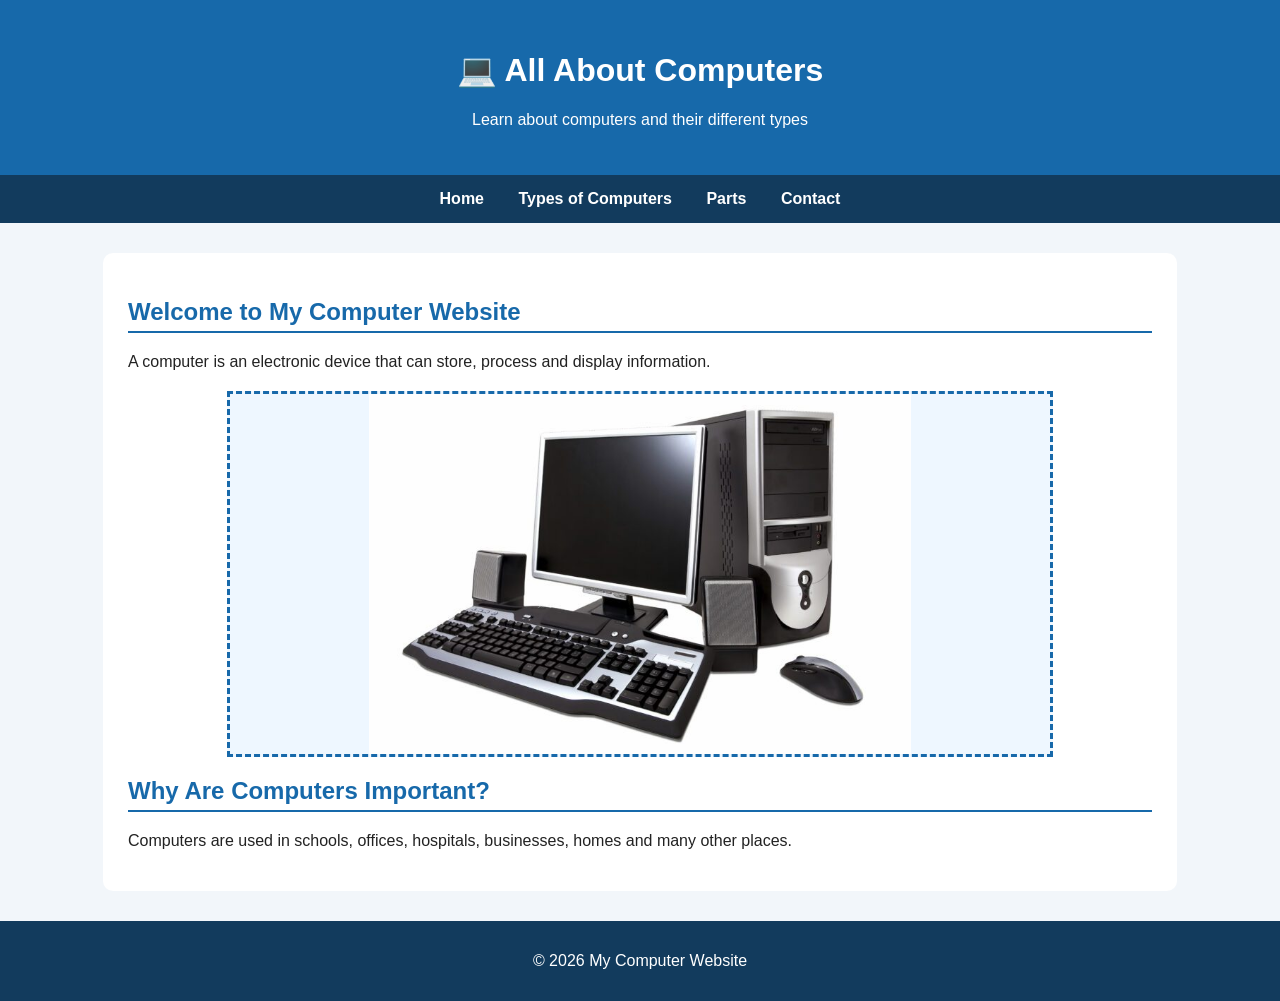
<file: index.html>
<!doctype html>
<html>
  <head>
    <title>Computers</title>
    <link rel="stylesheet" href="style.css" />
  </head>

  <body>
    <header>
      <h1>💻 All About Computers</h1>
      <p>Learn about computers and their different types</p>
    </header>

    <nav>
      <a href="index.html">Home</a>
      <a href="types.html">Types of Computers</a>
      <a href="parts.html">Parts</a>
      <a href="contact.html">Contact</a>
    </nav>

    <main>
      <h2>Welcome to My Computer Website</h2>

      <p>
        A computer is an electronic device that can store, process and display
        information.
      </p>

      <!-- PHOTO PLACE -->
      <div class="photo-box">
        <img src="images/computer.jpg" alt="Computer" />
      </div>

      <h2>Why Are Computers Important?</h2>

      <p>
        Computers are used in schools, offices, hospitals, businesses, homes and
        many other places.
      </p>
    </main>

    <footer>
      <p>© 2026 My Computer Website</p>
    </footer>
  </body>
</html>
</file>
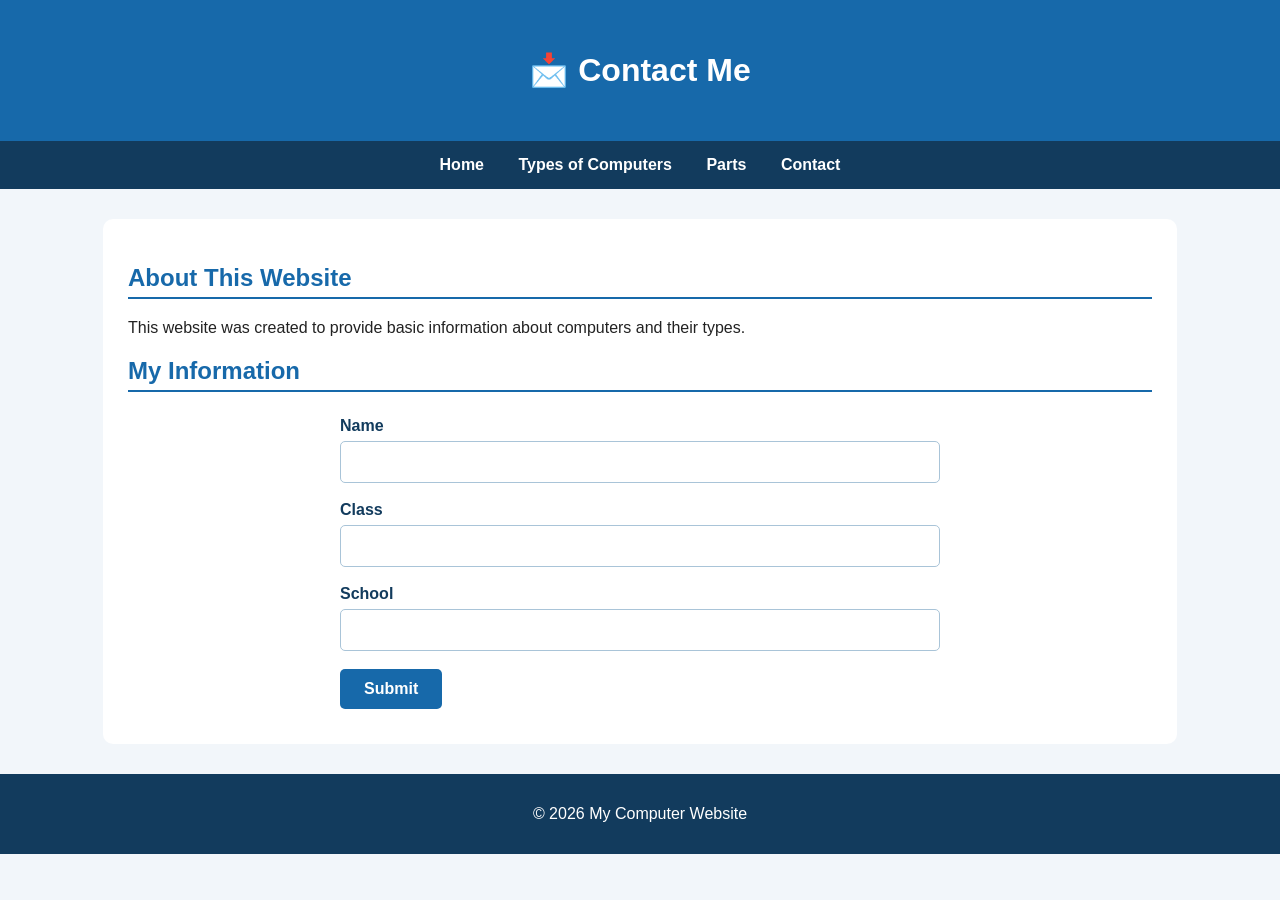
<file: contact.html>
<!doctype html>
<html>
  <head>
    <title>Contact</title>
    <link rel="stylesheet" href="style.css" />
  </head>

  <body>
    <header>
      <h1>📩 Contact Me</h1>
    </header>

    <nav>
      <a href="index.html">Home</a>
      <a href="types.html">Types of Computers</a>
      <a href="parts.html">Parts</a>
      <a href="contact.html">Contact</a>
    </nav>

    <main>
      <h2>About This Website</h2>

      <p>
        This website was created to provide basic information about computers
        and their types.
      </p>

      <h2>My Information</h2>

      <form class="contact-form">
        <div class="form-field">
          <label for="name">Name</label>
          <input type="text" id="name" name="name" required />
        </div>

        <div class="form-field">
          <label for="class">Class</label>
          <input type="text" id="class" name="class" required />
        </div>

        <div class="form-field">
          <label for="school">School</label>
          <input type="text" id="school" name="school" required />
        </div>

        <button type="submit">Submit</button>
      </form>
    </main>

    <footer>
      <p>© 2026 My Computer Website</p>
    </footer>
  </body>
</html>
</file>
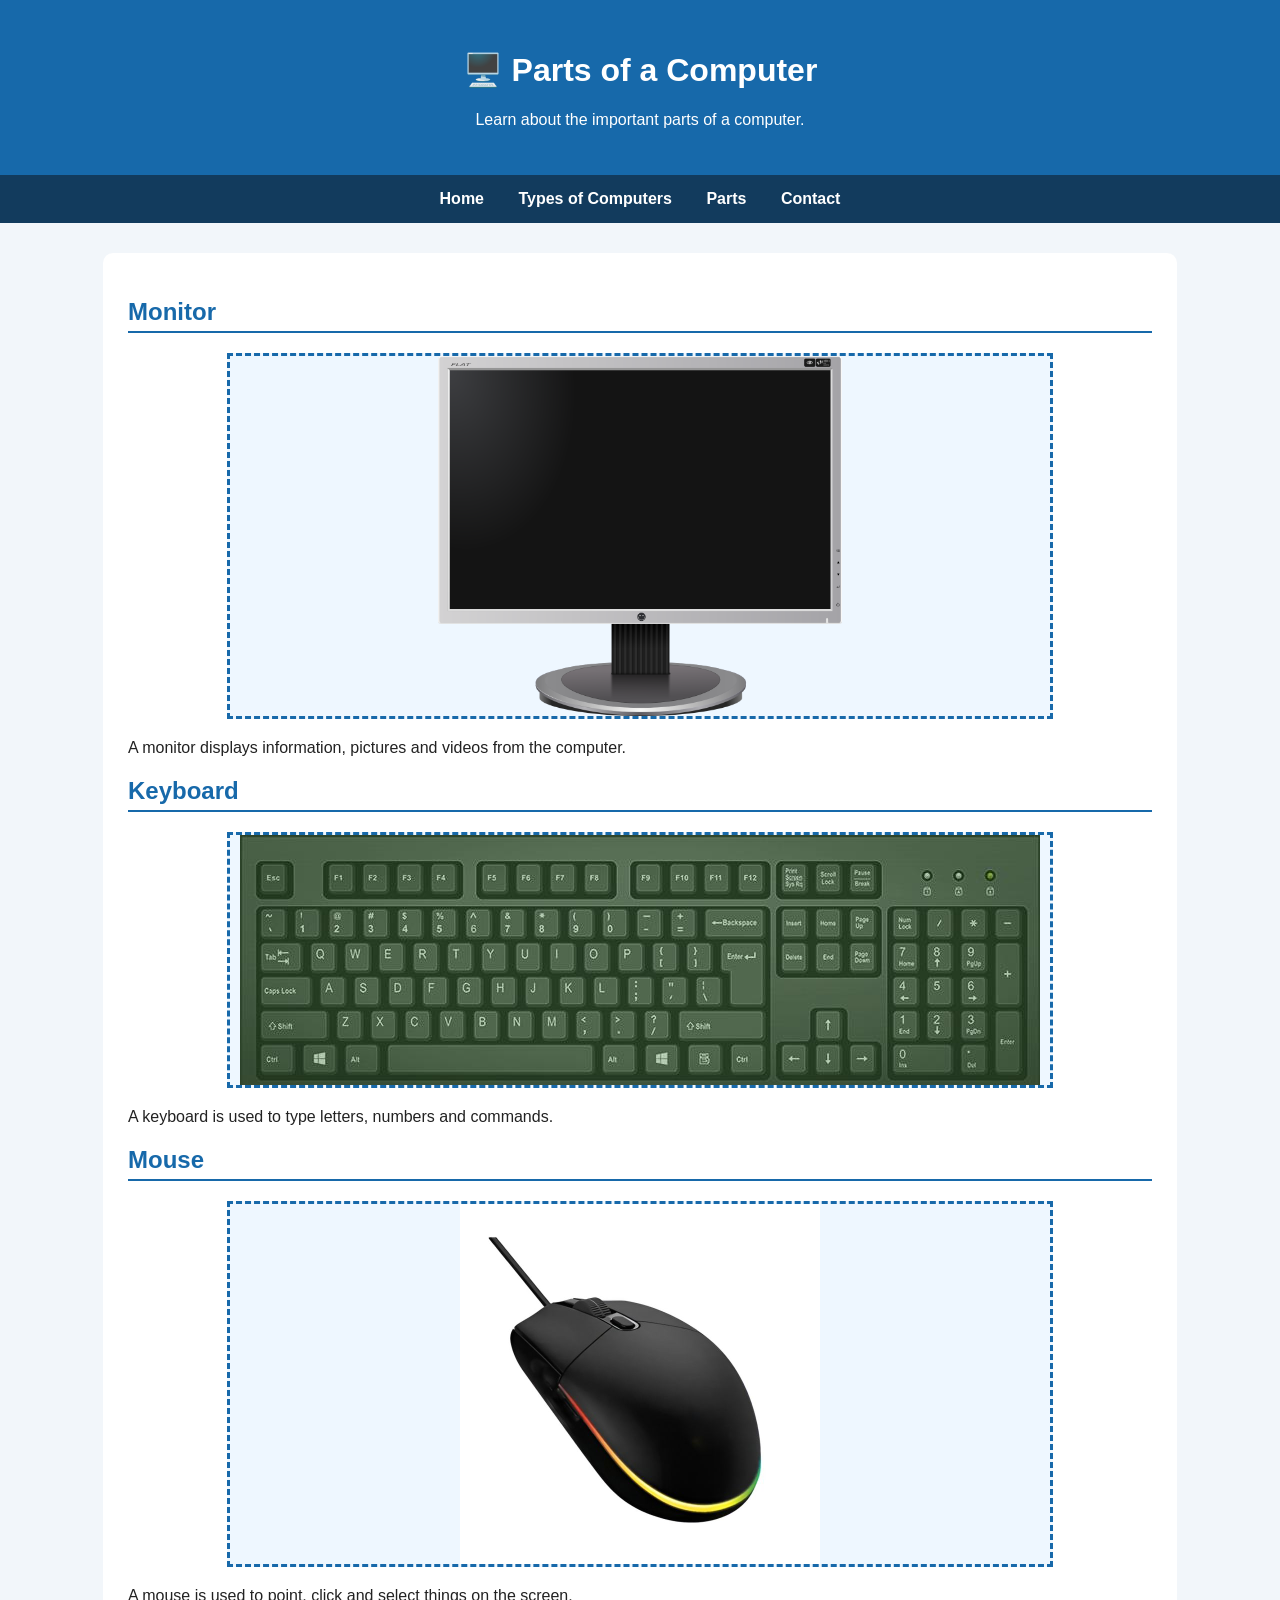
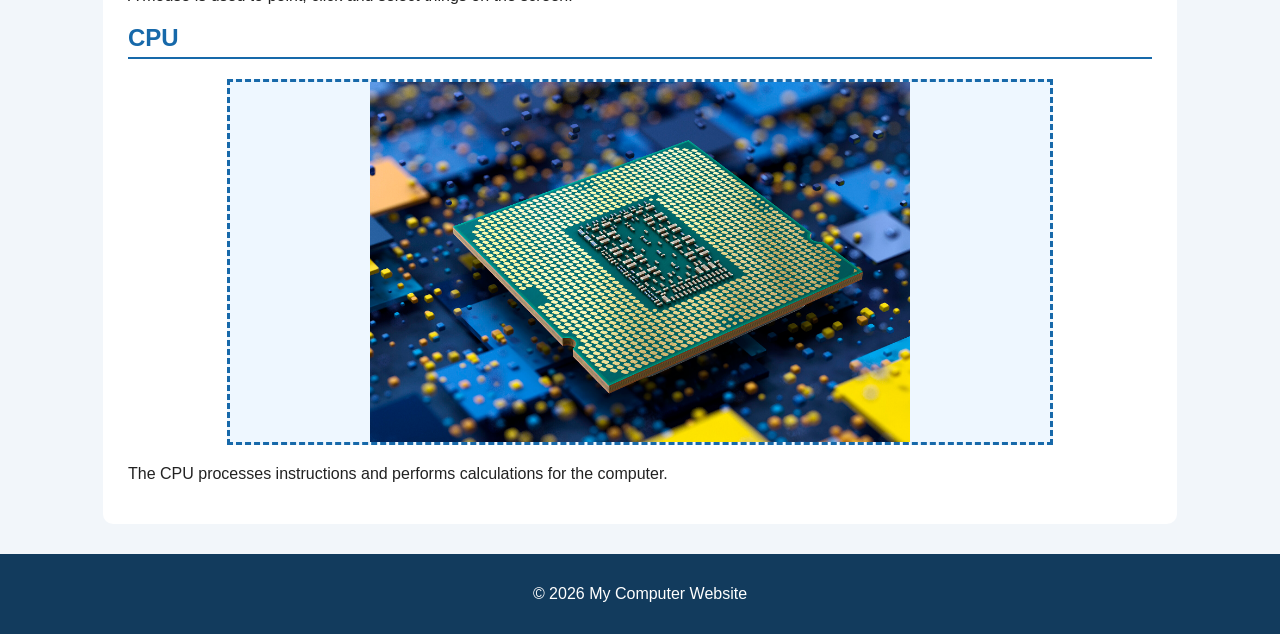
<file: parts.html>
<!doctype html>
<html>
  <head>
    <title>Parts of a Computer</title>
    <link rel="stylesheet" href="style.css" />
  </head>

  <body>
    <header>
      <h1>🖥️ Parts of a Computer</h1>
      <p>Learn about the important parts of a computer.</p>
    </header>

    <nav>
      <a href="index.html">Home</a>
      <a href="types.html">Types of Computers</a>
      <a href="parts.html">Parts</a>
      <a href="contact.html">Contact</a>
    </nav>

    <main>
      <h2>Monitor</h2>

      <div class="photo-box">
        <img src="images/monitor.webp" alt="Computer monitor" />
      </div>

      <p>
        A monitor displays information, pictures and videos from the computer.
      </p>

      <h2>Keyboard</h2>

      <div class="photo-box">
        <img src="images/keyboard.jpeg" alt="Computer keyboard" />
      </div>

      <p>A keyboard is used to type letters, numbers and commands.</p>

      <h2>Mouse</h2>

      <div class="photo-box">
        <img src="images/mouse.jpg" alt="Computer mouse" />
      </div>

      <p>A mouse is used to point, click and select things on the screen.</p>

      <h2>CPU</h2>

      <div class="photo-box">
        <img src="images/cpu.jpg" alt="Computer CPU tower" />
      </div>

      <p>
        The CPU processes instructions and performs calculations for the
        computer.
      </p>
    </main>

    <footer>
      <p>© 2026 My Computer Website</p>
    </footer>
  </body>
</html>
</file>
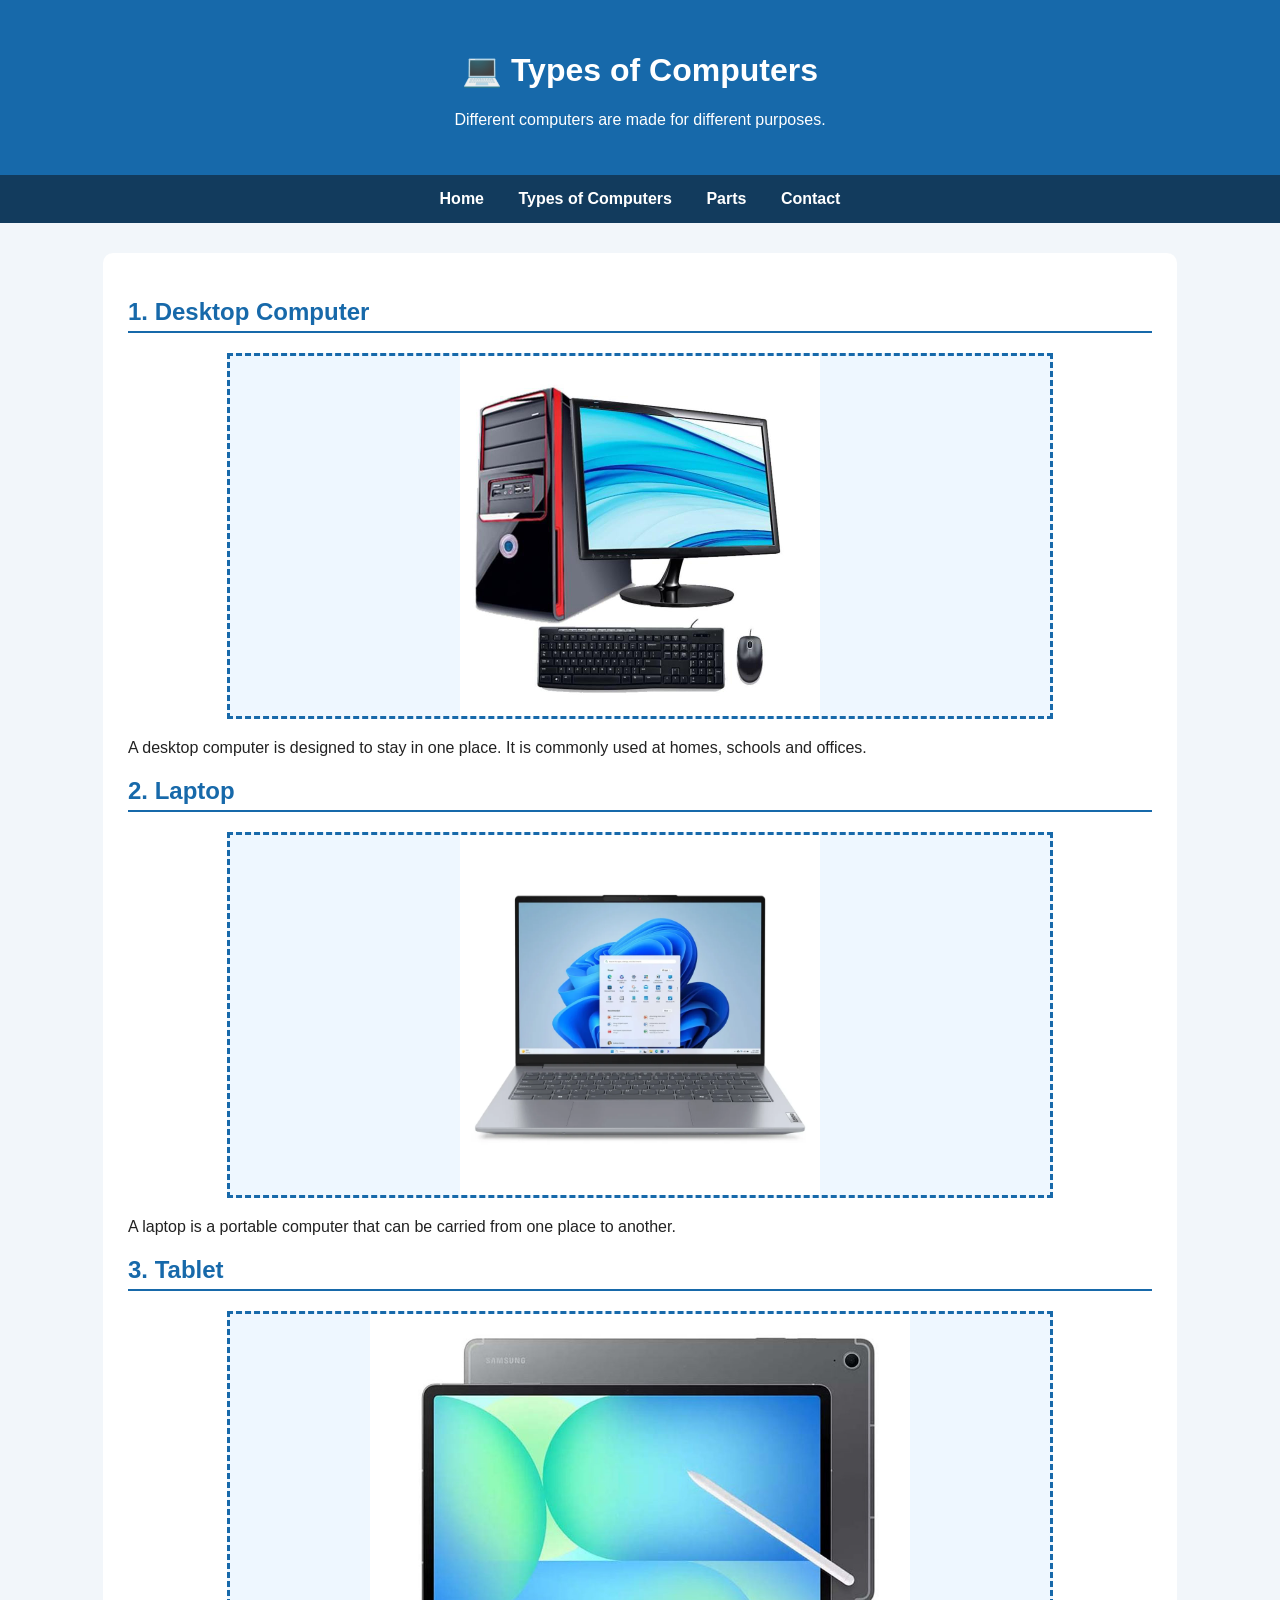
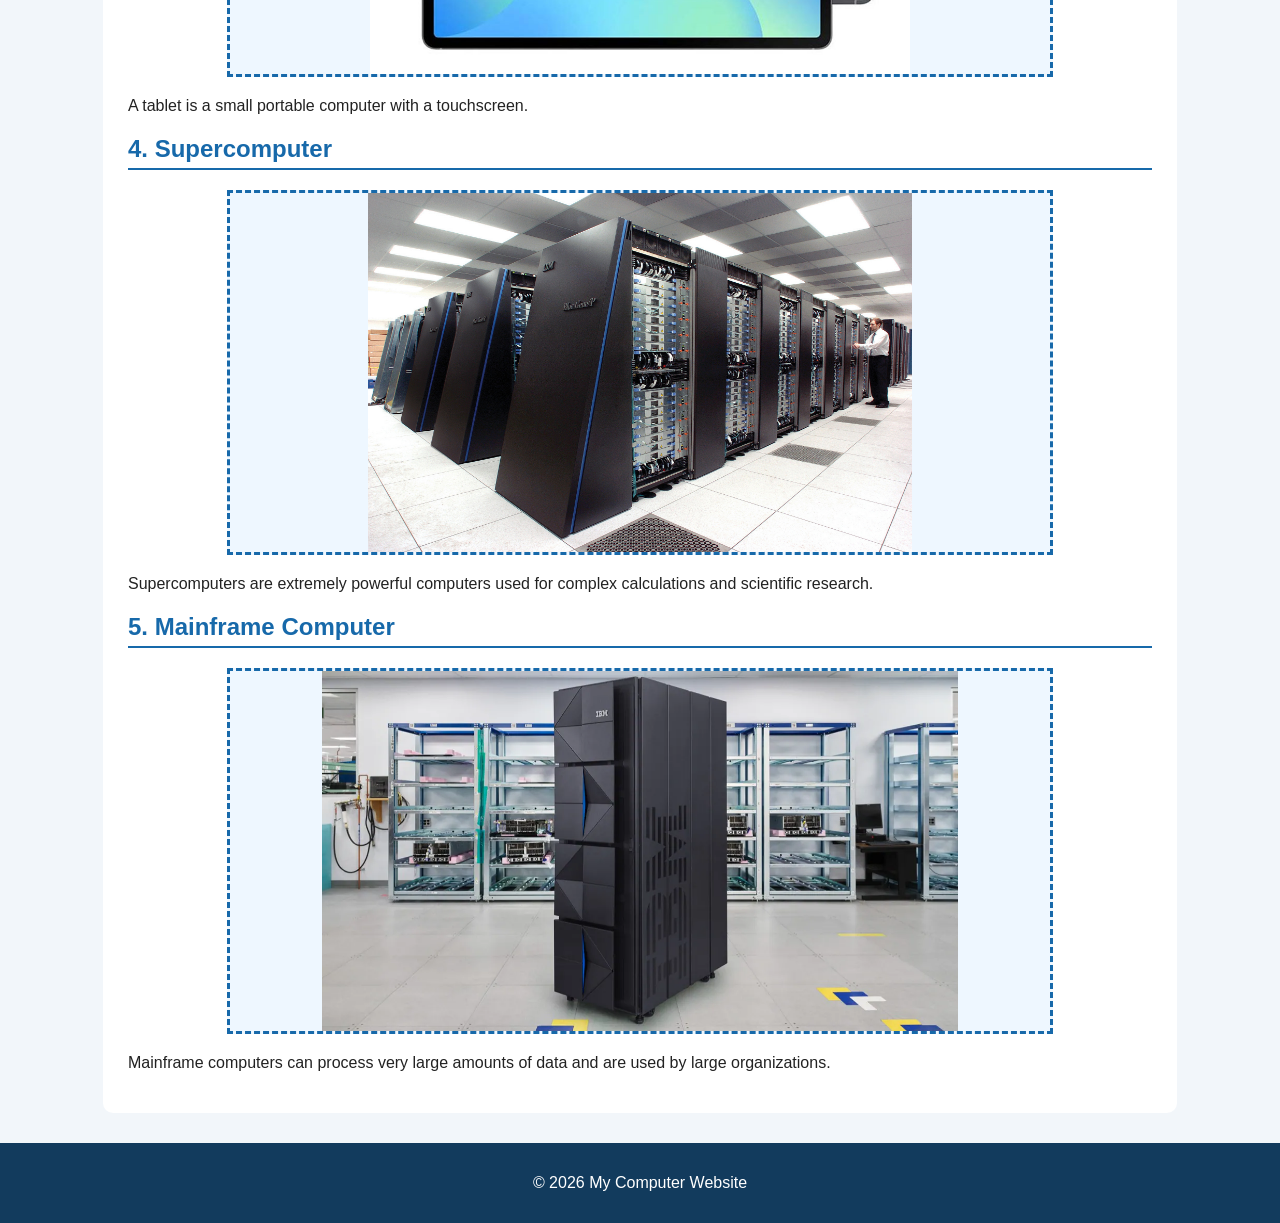
<file: types.html>
<!doctype html>
<html>
  <head>
    <title>Types of Computers</title>
    <link rel="stylesheet" href="style.css" />
  </head>

  <body>
    <header>
      <h1>💻 Types of Computers</h1>
      <p>Different computers are made for different purposes.</p>
    </header>

    <nav>
      <a href="index.html">Home</a>
      <a href="types.html">Types of Computers</a>
      <a href="parts.html">Parts</a>
      <a href="contact.html">Contact</a>
    </nav>

    <main>
      <h2>1. Desktop Computer</h2>

      <div class="photo-box">
        <img src="images/desk.jpg" alt="Desktop computer" />
      </div>

      <p>
        A desktop computer is designed to stay in one place. It is commonly used
        at homes, schools and offices.
      </p>

      <h2>2. Laptop</h2>

      <div class="photo-box">
        <img src="images/laptop.webp" alt="Laptop computer" />
      </div>

      <p>
        A laptop is a portable computer that can be carried from one place to
        another.
      </p>

      <h2>3. Tablet</h2>

      <div class="photo-box">
        <img src="images/tablet.jpg" alt="Tablet computer" />
      </div>

      <p>A tablet is a small portable computer with a touchscreen.</p>

      <h2>4. Supercomputer</h2>

      <div class="photo-box">
        <img src="images/super.jpg" alt="Supercomputer" />
      </div>

      <p>
        Supercomputers are extremely powerful computers used for complex
        calculations and scientific research.
      </p>

      <h2>5. Mainframe Computer</h2>

      <div class="photo-box">
        <img src="images/mainframe.webp" alt="Mainframe computer" />
      </div>

      <p>
        Mainframe computers can process very large amounts of data and are used
        by large organizations.
      </p>
    </main>

    <footer>
      <p>© 2026 My Computer Website</p>
    </footer>
  </body>
</html>
</file>
<file: style.css>
body {
  margin: 0;
  font-family: Arial, sans-serif;
  background-color: #f2f6fa;
  color: #222;
}

/* Header */

header {
  background-color: #1769aa;
  color: white;
  text-align: center;
  padding: 30px;
}

/* Navigation */

nav {
  background-color: #123b5d;
  text-align: center;
  padding: 15px;
}

nav a {
  color: white;
  text-decoration: none;
  margin: 15px;
  font-weight: bold;
}

nav a:hover {
  color: #66d9ff;
}

/* Main content */

main {
  width: 80%;
  margin: 30px auto;
  background-color: white;
  padding: 25px;
  border-radius: 10px;
}

/* Headings */

h2 {
  color: #1769aa;
  border-bottom: 2px solid #1769aa;
  padding-bottom: 5px;
}

/* Photo area */

.photo-box {
  width: 80%;
  min-height: 200px;
  margin: 20px auto;
  border: 3px dashed #1769aa;
  background-color: #eef7ff;

  display: flex;
  justify-content: center;
  align-items: center;

  color: #1769aa;
  font-weight: bold;
}

.photo-box img {
  display: block;
  max-width: 100%;
  max-height: 360px;
  height: auto;
  object-fit: contain;
}

/* Contact form */

.contact-form {
  max-width: 600px;
  margin: 25px auto 10px;
}

.form-field {
  margin-bottom: 18px;
}

.form-field label {
  display: block;
  margin-bottom: 6px;
  color: #123b5d;
  font-weight: bold;
}

.form-field input {
  box-sizing: border-box;
  width: 100%;
  padding: 11px 12px;
  border: 1px solid #a9c4d8;
  border-radius: 5px;
  font: inherit;
}

.form-field input:focus {
  outline: 2px solid #66d9ff;
  border-color: #1769aa;
}

.contact-form button {
  padding: 11px 24px;
  border: 0;
  border-radius: 5px;
  background-color: #1769aa;
  color: white;
  font: inherit;
  font-weight: bold;
  cursor: pointer;
}

.contact-form button:hover {
  background-color: #123b5d;
}

/* Footer */

footer {
  background-color: #123b5d;
  color: white;
  text-align: center;
  padding: 15px;
  margin-top: 30px;
}
</file>
